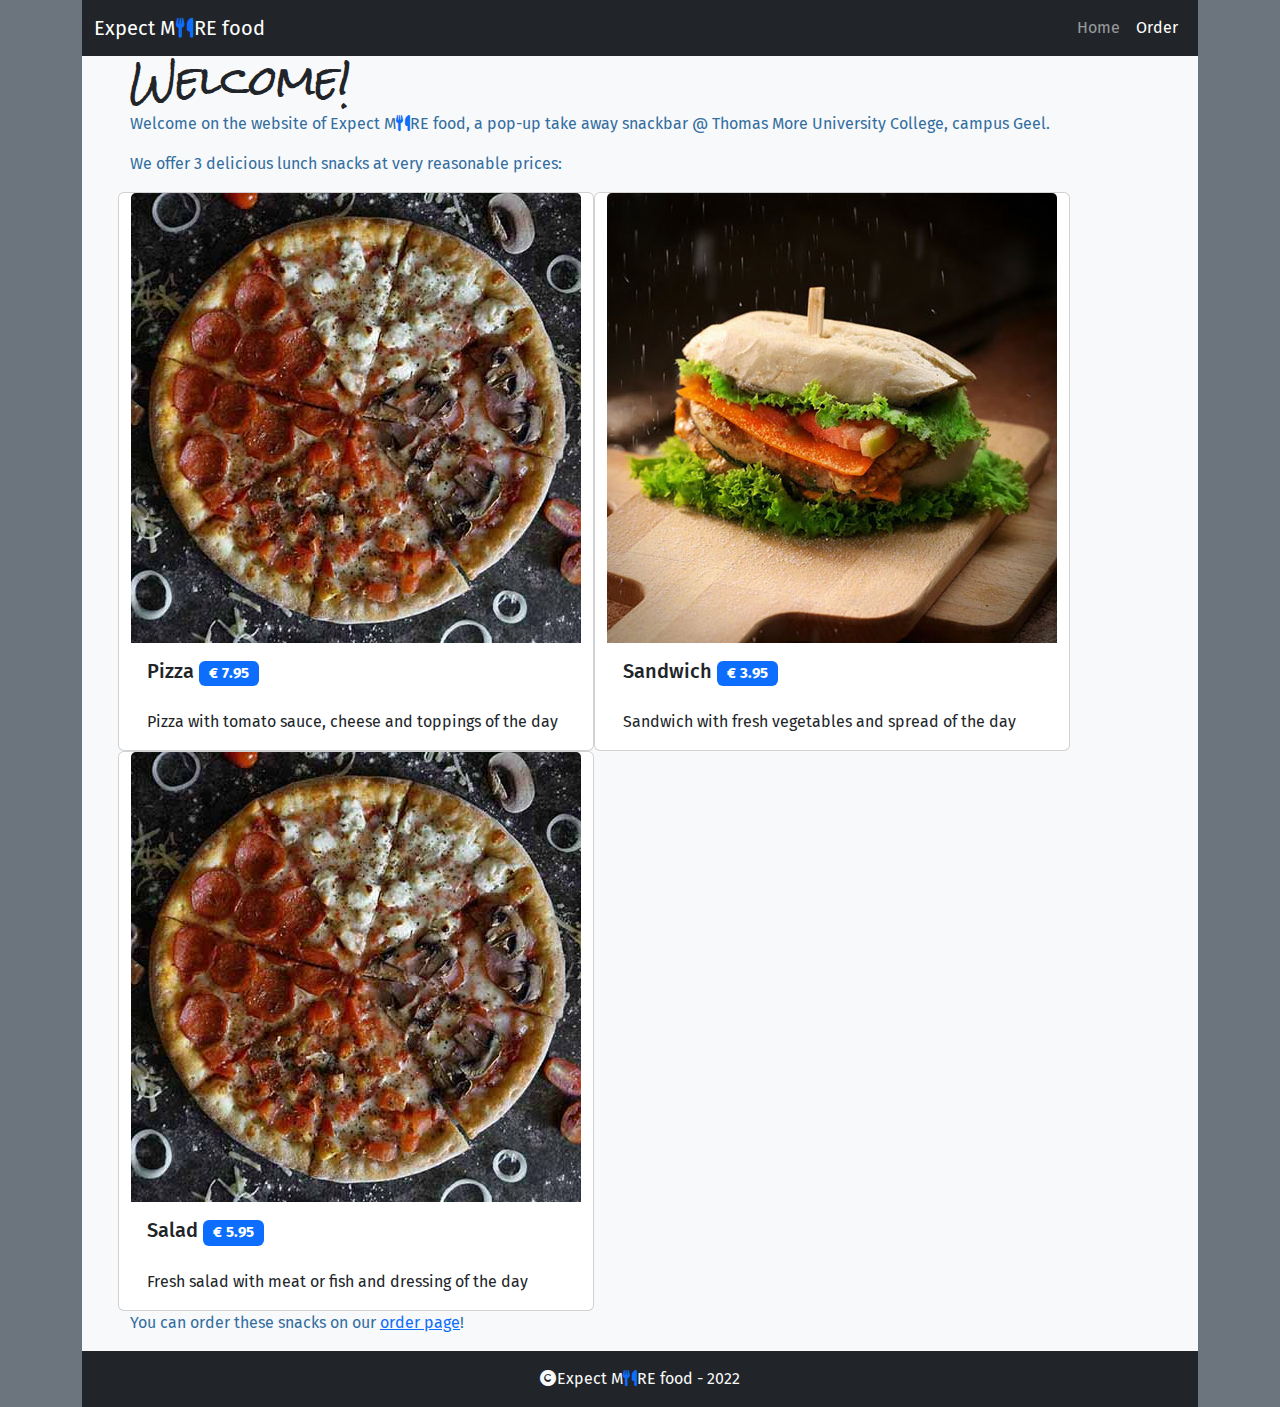
<file: index.html>
<!DOCTYPE html>
<html lang="en">

<head>
    <meta charset="UTF-8">
    <meta name="viewport" content="width=device-width, initial-scale=1.0">
    <title>Expect more food - Home</title>
    <link rel="icon" type="image/svg+xml" href="images/favicon.svg">
    <link rel="icon" type="image/png" href="images/favicon.png">
    <link rel="stylesheet" href="https://cdnjs.cloudflare.com/ajax/libs/bootstrap/5.1.3/css/bootstrap.min.css">
    <link rel="stylesheet" href="css/style.css">
</head>

    <body class="container bg-secondary text-white">
    <div class="bg-light text-dark py-0 min-vh-100 flex-column d-flex">
    <nav class="navbar navbar-expand-md navbar-dark bg-dark">
        <div class="container-fluid">
            <a class="navbar-brand" href="#">Expect M<i class="fa-solid fa-utensils text-primary"></i>RE food</a>
            <button class="navbar-toggler" type="button" data-bs-toggle="collapse" data-bs-target="#navbarSupportedContent" aria-controls="navbarSupportedContent" aria-expanded="false" aria-label="Toggle navigation">
                <span class="navbar-toggler-icon"></span>
            </button>
            <div class="collapse navbar-collapse row" id="navbarSupportedContent">
                <ul class="navbar-nav me-auto mb-2 mb-lg-0 justify-content-end">
                    <li class="nav-item">
                        <a class="nav-link" aria-current="page" href="index.html">Home</a>
                    </li>
                    <li class="nav-item">
                        <a class="nav-link active" href="order.html">Order</a>
                    </li>
                </ul>
            </div>
        </div>
    </nav>

    <main class="px-5 flex-grow-1">
        <h1>Welcome!</h1>
        <p>Welcome on the website of Expect M<i class="fa-solid fa-utensils text-primary"></i>RE food, a pop-up take away snackbar @
            Thomas More University College, campus
            Geel.</p>
        <p>We offer 3 delicious lunch snacks at very reasonable prices:</p>
        <div class="row col-12">
            <div class="card col-sm-12 col-md-4" style="width: auto;">
                <img src="images/pizza.jpg" class="card-img-top" alt="pizza">
                <div class="card-body">
                    <h5 class="card-title">Pizza <p class="badge bg-primary">€ 7.95</p></h5>

                    <p class="card-text">Pizza with tomato sauce, cheese and toppings of the day </p>
                </div>
            </div>
            <div class="card col-sm-12 col-md-4" style="width: auto;">
                <img src="images/sandwich.jpg" class="card-img-top" alt="sandwich">
                <div class="card-body">
                    <h5 class="card-title">Sandwich <p class="badge bg-primary">€ 3.95</p></h5>

                    <p class="card-text">Sandwich with fresh vegetables and spread of the day</p>
                </div>
            </div>
            <div class="card col-sm-12 col-md-4" style="width: auto;">
                <img src="images/pizza.jpg" class="card-img-top" alt="pizza">
                <div class="card-body">
                    <h5 class="card-title">Salad <p class="badge bg-primary justify-content-end">€ 5.95</p></h5>

                    <p class="card-text">Fresh salad with meat or fish and dressing of the day </p>
                </div>
            </div>
        </div>
        <p>You can order these snacks on our <a href="order.html">order page</a>!</p>
    </main>

    <footer class="bg-dark text-light text-center">
        <p class="p-2 m-2"><i class="fa-solid fa-copyright"></i></i>Expect M<i class="fa-solid fa-utensils text-primary"></i>RE food - 2022</p>
    </footer>
    <script src="https://cdnjs.cloudflare.com/ajax/libs/bootstrap/5.1.3/js/bootstrap.bundle.min.js"></script>
    </div>
    </body>
</html>
</file>
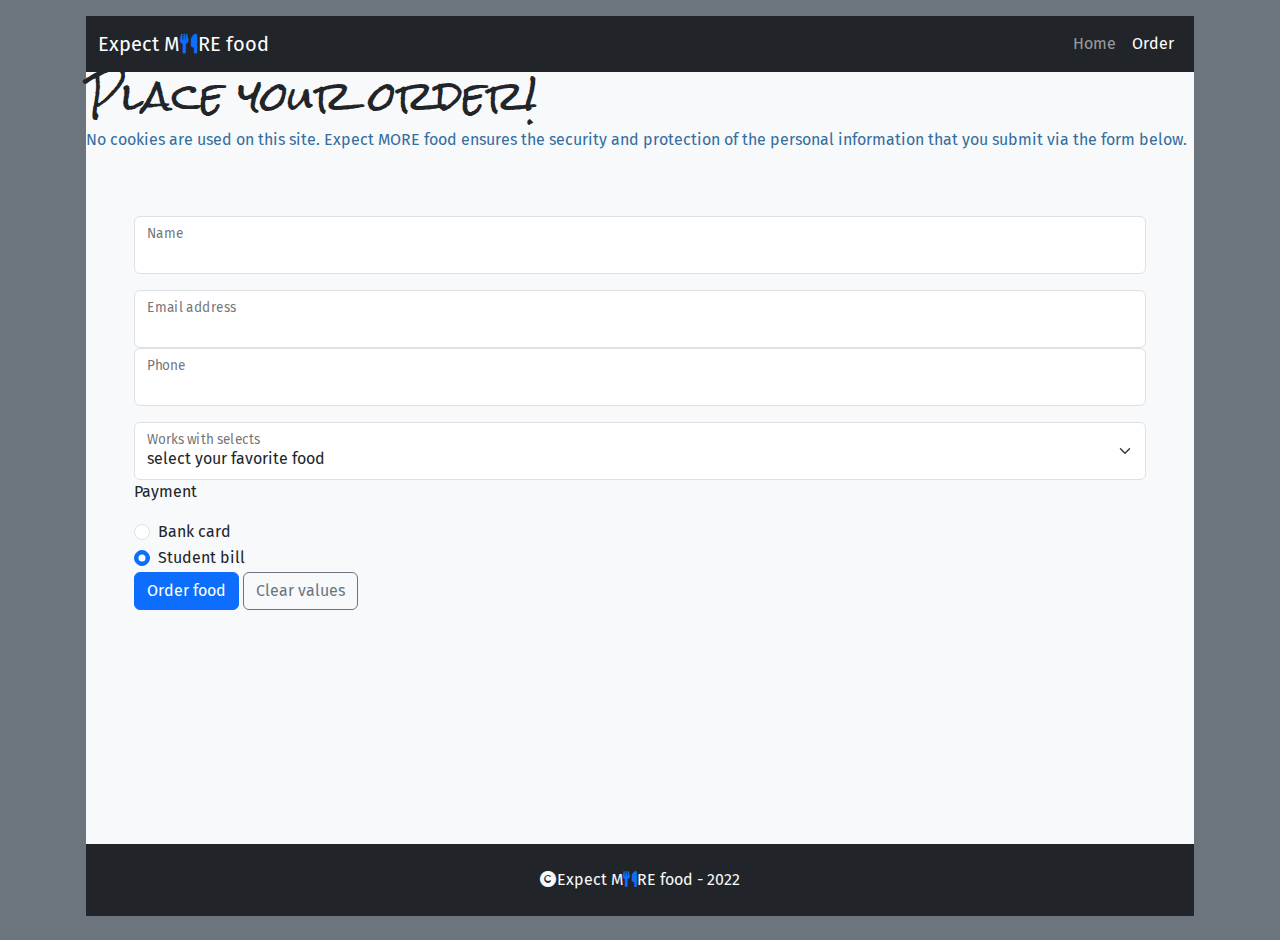
<file: order.html>
<!DOCTYPE html>
<html lang="en">

<head>
    <meta charset="UTF-8">
    <meta name="viewport" content="width=device-width, initial-scale=1.0">
    <title>Expect more food - Order</title>
    <link rel="icon" type="image/svg+xml" href="images/favicon.svg">
    <link rel="icon" type="image/png" href="images/favicon.png">
    <link rel="stylesheet" href="https://cdnjs.cloudflare.com/ajax/libs/bootstrap/5.1.3/css/bootstrap.min.css">
    <link rel="stylesheet" href="css/style.css">
</head>

<body class="container p-3 mb-2 bg-secondary text-white">
<div class="bg-light text-dark py-0 min-vh-100 flex-column d-flex">
<nav class="navbar navbar-expand-md navbar-dark bg-dark">
    <div class="container-fluid">
        <a class="navbar-brand" href="#">Expect M<i class="fa-solid fa-utensils text-primary"></i>RE food</a>
        <button class="navbar-toggler" type="button" data-bs-toggle="collapse" data-bs-target="#navbarSupportedContent" aria-controls="navbarSupportedContent" aria-expanded="false" aria-label="Toggle navigation">
            <span class="navbar-toggler-icon"></span>
        </button>
        <div class="collapse navbar-collapse row" id="navbarSupportedContent">
            <ul class="navbar-nav me-auto mb-2 mb-lg-0 justify-content-end">
                <li class="nav-item">
                    <a class="nav-link" aria-current="page" href="index.html">Home</a>
                </li>
                <li class="nav-item">
                    <a class="nav-link active" href="order.html">Order</a>
                </li>
            </ul>
        </div>
    </div>
</nav>

<main class="flex-grow-1">
    <h1>Place your order!</h1>
    <p>No cookies are used on this site. Expect MORE food ensures the security
        and protection of the personal information that you submit via the form below.</p>
    <form class="p-5" method="post" action="https://it-fact.be/form.php">
        <!--Insert your form here    -->
        <div class="form-floating mb-3">
            <input type="text" class="form-control" id="name" name="Name">
            <label for="name">Name</label>

        </div>
        <div class="form-floating">
            <input type="email" class="form-control" id="email" name="email">
            <label for="email">Email address</label>
        </div>
        <div class="form-floating mb-3">
            <input type="tel" class="form-control" name="phone" id="tel">
            <label for="tel">Phone</label>
        </div>
        <div class="form-floating">
            <select class="form-select" id="floatingSelect" aria-label="Floating label select example" name="food">
                <option selected>select your favorite food</option>
                <option value="Pizza">Pizza(€7.95)</option>
                <option value="Sandwich">Sandwich(€3.95)</option>
                <option value="Salad">Salad(€5.95)</option>
            </select>
            <label for="floatingSelect">Works with selects</label>
        </div>
        <p>Payment</p>
        <div class="form-check">
            <input class="form-check-input" type="radio" name="Payment" value="Bank card" id="flexRadioDefault1">
            <label class="form-check-label" for="flexRadioDefault1">
                Bank card
            </label>
        </div>
        <div class="form-check">
            <input class="form-check-input" type="radio" name="Payment" value="Student Bill" id="flexRadioDefault2" checked>
            <label class="form-check-label" for="flexRadioDefault2">
                Student bill
            </label>
        </div>
        <div class="btn-group" role="group" aria-label="Basic example">
            <button type="submit" class="btn btn-primary">Order food</button>
        </div>
        <div class="btn-group" role="group" aria-label="Basic example">
            <button type="button" class="btn btn-outline-secondary">Clear values</button>
        </div>
    </form>
</main>

<footer class="bg-dark text-light p-2 text-center">
    <p class="p-2 m-2"><i class="fa-solid fa-copyright"></i></i>Expect M<i class="fa-solid fa-utensils text-primary"></i>RE food - 2022</p>
</footer>
<script src="https://cdnjs.cloudflare.com/ajax/libs/bootstrap/5.1.3/js/bootstrap.bundle.min.js"></script>
</div>
</body>
</html>
</file>
<file: css/style.css>
@import url('https://fonts.googleapis.com/css2?family=Fira+Sans:wght@400;700&family=Rock+Salt&display=swap');

@import url('https://cdnjs.cloudflare.com/ajax/libs/font-awesome/6.0.0/css/all.min.css');

body{
    font-family: 'Fira Sans', sans-serif;
}

h1{
    font-family: 'Rock Salt', cursive;
}

main > p{
    color: rgb(50, 110, 160);
}
</file>
